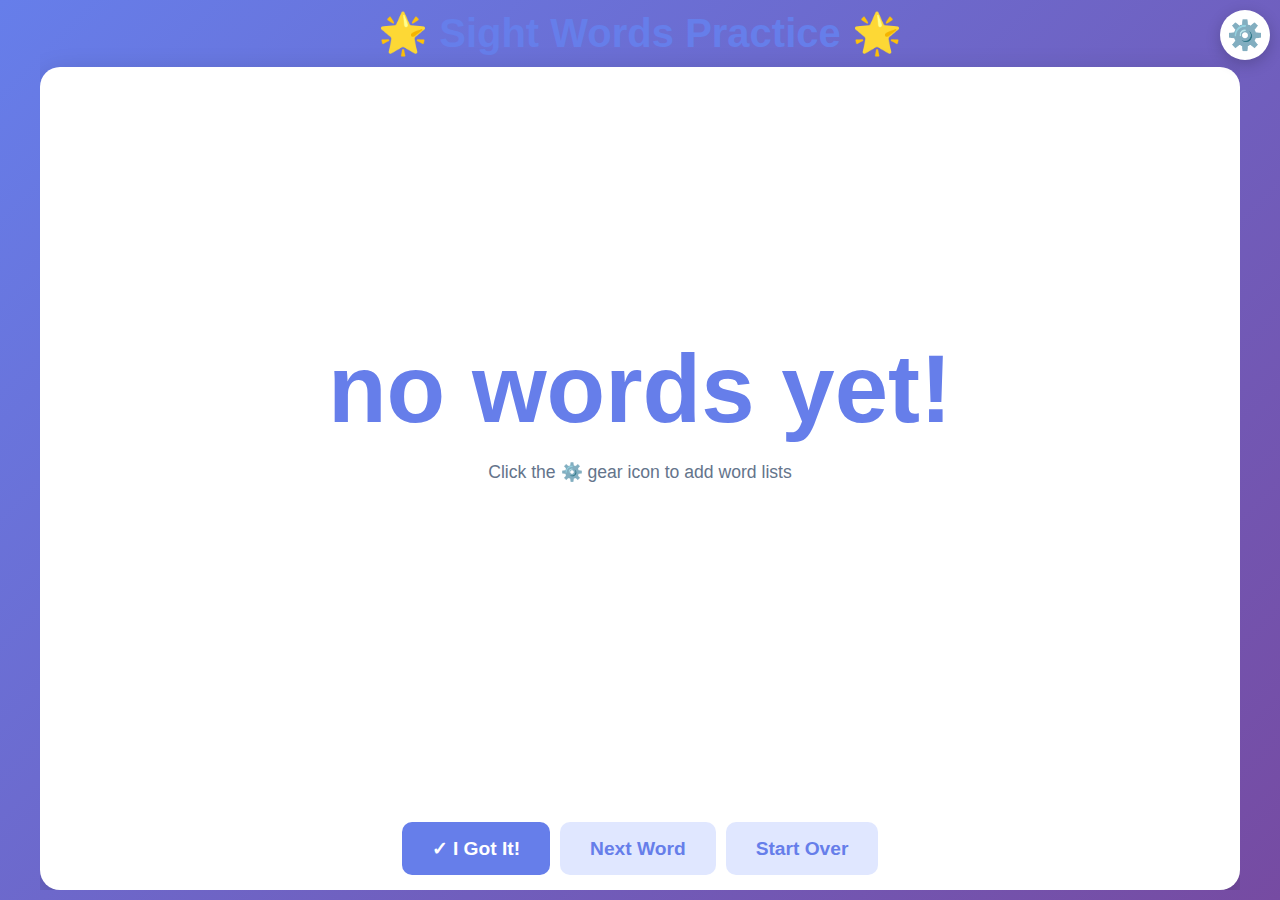
<file: index.html>
<!DOCTYPE html>
<html lang="en">
<head>
    <meta charset="UTF-8">
    <meta name="viewport" content="width=device-width, initial-scale=1.0">
    <title>Sight Words Practice</title>
    <link rel="stylesheet" href="styles.css">
</head>
<body>
<div class="container">
        <h1>🌟 Sight Words Practice 🌟</h1>

        <div class="settings-icon" onclick="openSettings()">⚙️</div>

        <div class="card">
            <!-- Practice Mode (Main View) -->
            <div class="practice-mode">
                <div class="progress" id="progress"></div>
                
                <div class="word-display">
                    <div class="current-word" id="currentWord">Ready!</div>
                    <div class="status-message" id="statusMessage">Click the speaker to hear the word</div>
                    <button class="speak-button" id="speakButton" onclick="speakWord()">🔊</button>
                    <div class="feedback" id="feedback"></div>
                    <div class="celebration" id="celebration"></div>
                </div>

                <div class="controls">
                    <button class="btn btn-primary" onclick="markCorrect()">✓ I Got It!</button>
                    <button class="btn btn-secondary" onclick="nextWord()">Next Word</button>
                    <button class="btn btn-secondary" onclick="resetPractice()">Start Over</button>
                </div>
            </div>
        </div>
    </div>

    <!-- Settings Panel -->
    <div class="settings-panel" id="settingsPanel">
        <div class="settings-content">
            <div class="close-settings" onclick="closeSettings()">✕</div>
            
            <h2 style="color: #667eea; margin-bottom: 15px;">Create a New Word List</h2>
            
            <label style="display: block; margin-bottom: 5px; color: #667eea; font-weight: bold;">List Name:</label>
            <input type="text" id="listName" placeholder="e.g., Week 1, Dolch Pre-Primer, etc." 
                   style="width: 100%; padding: 10px; font-size: 1.1em; border: 2px solid #e0e7ff; border-radius: 10px; margin-bottom: 15px;">
            
            <p class="help-text">Type words separated by commas, spaces, or on separate lines:</p>
            <textarea id="wordInput" placeholder="Example: the, and, is, you, it, was, for, on, are, as"></textarea>
            
            <div class="controls">
                <button class="btn btn-primary" onclick="saveNewList()">💾 Save as New List</button>
                <button class="btn btn-secondary" onclick="loadSampleWords()">📋 Sample Words</button>
                <button class="btn btn-secondary" onclick="testSpeech()">🔊 Test Speaker</button>
            </div>

            <div style="margin-top: 30px;">
                <h2 style="color: #667eea; margin-bottom: 15px;">📚 Your Word Lists</h2>
                <p class="help-text">Check the lists you want to include in practice mode:</p>
                <div id="wordLists"></div>
                
                <div style="margin-top: 20px; padding: 15px; background: #f0f4ff; border-radius: 10px;">
                    <h3 style="color: #667eea; margin-bottom: 10px;">📥 Import/Export</h3>
                    <div style="display: flex; gap: 10px; flex-wrap: wrap;">
                        <button class="btn btn-secondary" onclick="exportAllLists()">📤 Export All Lists</button>
                        <button class="btn btn-secondary" onclick="document.getElementById('importFile').click()">📥 Import Lists</button>
                    </div>
                    <input type="file" id="importFile" accept=".json" style="display: none;" onchange="importLists(event)">
                    <p class="help-text" style="margin-top: 10px;">Export saves all your lists to a file. Import loads previously saved lists.</p>
                </div>
            </div>
        </div>
    </div>

    <!-- Easter Egg Overlay -->
    <div class="easter-egg-overlay" id="easterEgg">
        <div class="easter-egg-content">
            <div class="easter-egg-message">🎉 10 IN A ROW! 🎉</div>
            <img src="[data-uri]" alt="You're awesome!" class="easter-egg-image" id="easterEggImage">
            <div style="font-size: 2em; margin-top: 20px;">You're a SUPERSTAR! ⭐</div>
            <button class="btn btn-primary" style="margin-top: 30px; font-size: 1.5em;" onclick="closeEasterEgg()">Keep Going!</button>
        </div>
    </div>
    <script src="app.js"></script>
</body>
</html>
</file>
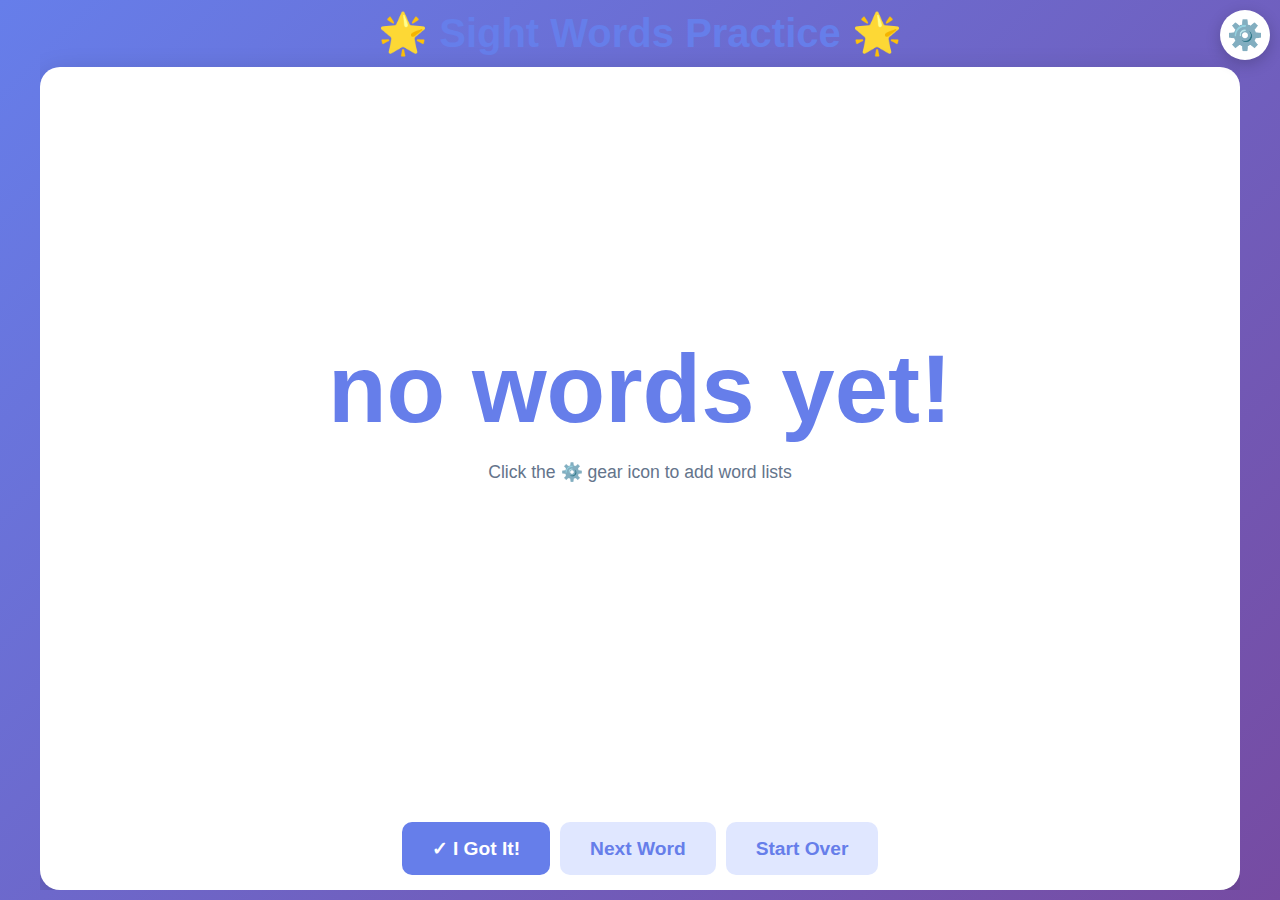
<file: sight-words-practice.html>
<!DOCTYPE html>
<html lang="en">
<head>
    <meta charset="UTF-8">
    <meta name="viewport" content="width=device-width, initial-scale=1.0">
    <title>Sight Words Practice</title>
    <style>
        * {
            margin: 0;
            padding: 0;
            box-sizing: border-box;
        }

        body {
            font-family: 'Comic Sans MS', 'Arial', sans-serif;
            background: linear-gradient(135deg, #667eea 0%, #764ba2 100%);
            min-height: 100vh;
            height: 100vh;
            padding: 10px;
            margin: 0;
            overflow: hidden;
            display: flex;
            flex-direction: column;
        }

        .container {
            max-width: 1200px;
            width: 100%;
            margin: 0 auto;
            position: relative;
            flex: 1;
            display: flex;
            flex-direction: column;
            overflow: hidden;
        }

        .settings-icon {
            position: fixed;
            top: 10px;
            right: 10px;
            width: clamp(40px, 8vw, 50px);
            height: clamp(40px, 8vw, 50px);
            background: white;
            border-radius: 50%;
            display: flex;
            align-items: center;
            justify-content: center;
            font-size: clamp(1.5em, 3vw, 1.8em);
            cursor: pointer;
            box-shadow: 0 4px 15px rgba(0,0,0,0.2);
            z-index: 1000;
            transition: all 0.3s;
        }

        .settings-icon:hover {
            transform: rotate(90deg) scale(1.1);
        }

        .settings-panel {
            display: none;
            position: fixed;
            top: 0;
            left: 0;
            right: 0;
            bottom: 0;
            background: rgba(0,0,0,0.5);
            z-index: 2000;
            overflow-y: auto;
            padding: 20px;
        }

        .settings-panel.active {
            display: block;
        }

        .settings-content {
            max-width: 800px;
            margin: 0 auto;
            background: white;
            border-radius: 20px;
            padding: 30px;
            position: relative;
        }

        .close-settings {
            position: absolute;
            top: 15px;
            right: 15px;
            font-size: 2em;
            cursor: pointer;
            width: 40px;
            height: 40px;
            display: flex;
            align-items: center;
            justify-content: center;
            border-radius: 50%;
            background: #e0e7ff;
            color: #667eea;
        }

        .close-settings:hover {
            background: #667eea;
            color: white;
        }

        .easter-egg-overlay {
            display: none;
            position: fixed;
            top: 0;
            left: 0;
            right: 0;
            bottom: 0;
            background: rgba(0,0,0,0.9);
            z-index: 3000;
            align-items: center;
            justify-content: center;
            animation: fadeIn 0.5s;
        }

        .easter-egg-overlay.active {
            display: flex;
        }

        @keyframes fadeIn {
            from { opacity: 0; }
            to { opacity: 1; }
        }

        .easter-egg-content {
            text-align: center;
            color: white;
        }

        .easter-egg-image {
            max-width: 90vw;
            max-height: 70vh;
            border-radius: 20px;
            box-shadow: 0 10px 50px rgba(0,0,0,0.5);
            margin-bottom: 20px;
        }

        .easter-egg-message {
            font-size: 3em;
            font-weight: bold;
            margin-bottom: 20px;
            animation: bounce 1s infinite;
        }

        @keyframes bounce {
            0%, 100% { transform: translateY(0); }
            50% { transform: translateY(-20px); }
        }

        .card {
            background: white;
            border-radius: 20px;
            padding: 15px;
            box-shadow: 0 10px 30px rgba(0,0,0,0.2);
            flex: 1;
            display: flex;
            flex-direction: column;
            overflow: hidden;
        }

        h1 {
            color: #667eea;
            text-align: center;
            margin-bottom: 10px;
            font-size: clamp(1.5em, 5vw, 2.5em);
            padding: 0;
        }

        .mode-selector {
            display: flex;
            gap: 15px;
            margin-bottom: 20px;
        }

        .mode-btn {
            flex: 1;
            padding: 15px;
            font-size: 1.2em;
            border: none;
            border-radius: 10px;
            cursor: pointer;
            background: #e0e7ff;
            color: #667eea;
            font-weight: bold;
            transition: all 0.3s;
        }

        .mode-btn:hover {
            transform: translateY(-2px);
            box-shadow: 0 5px 15px rgba(0,0,0,0.2);
        }

        .mode-btn.active {
            background: #667eea;
            color: white;
        }

        .setup-mode {
            display: none;
        }

        .practice-mode {
            display: flex;
            flex-direction: column;
            flex: 1;
            overflow: hidden;
        }

        textarea {
            width: 100%;
            height: 150px;
            padding: 15px;
            font-size: 1.1em;
            border: 2px solid #e0e7ff;
            border-radius: 10px;
            resize: vertical;
            font-family: inherit;
        }

        .word-list {
            margin: 20px 0;
        }

        .list-item {
            background: white;
            border: 2px solid #e0e7ff;
            border-radius: 10px;
            padding: 15px;
            margin: 10px 0;
            display: flex;
            align-items: center;
            gap: 15px;
        }

        .list-item.active {
            border-color: #667eea;
            background: #f0f4ff;
        }

        .list-checkbox {
            width: 30px;
            height: 30px;
            cursor: pointer;
        }

        .list-info {
            flex: 1;
        }

        .list-name {
            font-size: 1.2em;
            font-weight: bold;
            color: #667eea;
            margin-bottom: 5px;
        }

        .list-count {
            color: #64748b;
            font-size: 0.9em;
        }

        .list-actions {
            display: flex;
            gap: 5px;
        }

        .small-btn {
            padding: 8px 12px;
            font-size: 0.9em;
            border: none;
            border-radius: 5px;
            cursor: pointer;
            background: #e0e7ff;
            color: #667eea;
            font-weight: bold;
        }

        .small-btn:hover {
            background: #667eea;
            color: white;
        }

        .word-tag {
            display: inline-block;
            background: #e0e7ff;
            color: #667eea;
            padding: 8px 15px;
            margin: 5px;
            border-radius: 20px;
            font-size: 1.1em;
        }

        .word-display {
            text-align: center;
            flex: 1;
            display: flex;
            flex-direction: column;
            justify-content: center;
            padding: 10px;
            min-height: 0;
        }

        .current-word {
            font-size: clamp(3em, 12vw, 6em);
            font-weight: bold;
            color: #667eea;
            margin-bottom: 15px;
            text-transform: lowercase;
            line-height: 1;
        }

        .speak-button {
            width: clamp(80px, 15vw, 120px);
            height: clamp(80px, 15vw, 120px);
            border-radius: 50%;
            border: none;
            background: #667eea;
            color: white;
            font-size: clamp(2em, 5vw, 3em);
            cursor: pointer;
            margin: 10px auto;
            display: block;
            transition: all 0.3s;
            box-shadow: 0 5px 20px rgba(102, 126, 234, 0.4);
            flex-shrink: 0;
        }

        .speak-button:hover {
            transform: scale(1.1);
            box-shadow: 0 8px 30px rgba(102, 126, 234, 0.6);
        }

        .speak-button.speaking {
            background: #10b981;
            animation: pulse 1.5s infinite;
        }

        @keyframes pulse {
            0%, 100% { transform: scale(1); }
            50% { transform: scale(1.05); }
        }

        .feedback {
            text-align: center;
            font-size: clamp(1.2em, 3vw, 2em);
            font-weight: bold;
            margin: 10px 0;
            min-height: 30px;
        }

        .feedback.correct {
            color: #10b981;
        }

        .feedback.incorrect {
            color: #ef4444;
        }

        .controls {
            display: flex;
            justify-content: center;
            gap: 10px;
            margin-top: 10px;
            flex-shrink: 0;
            flex-wrap: wrap;
        }

        .btn {
            padding: clamp(10px, 2vw, 15px) clamp(15px, 3vw, 30px);
            font-size: clamp(0.9em, 2vw, 1.2em);
            border: none;
            border-radius: 10px;
            cursor: pointer;
            font-weight: bold;
            transition: all 0.3s;
        }

        .btn-primary {
            background: #667eea;
            color: white;
        }

        .btn-secondary {
            background: #e0e7ff;
            color: #667eea;
        }

        .btn:hover {
            transform: translateY(-2px);
            box-shadow: 0 5px 15px rgba(0,0,0,0.2);
        }

        .progress {
            text-align: center;
            font-size: clamp(1em, 2.5vw, 1.3em);
            color: #667eea;
            margin-bottom: 10px;
            font-weight: bold;
            flex-shrink: 0;
        }

        .status-message {
            text-align: center;
            color: #64748b;
            font-size: clamp(0.9em, 2vw, 1.1em);
            margin: 10px 0;
        }

        .help-text {
            color: #64748b;
            font-size: 0.9em;
            margin-top: 10px;
        }

        .celebration {
            text-align: center;
            font-size: clamp(2em, 6vw, 4em);
            margin: 10px 0;
        }
    </style>
</head>
<body>
    <div class="container">
        <h1>🌟 Sight Words Practice 🌟</h1>

        <div class="settings-icon" onclick="openSettings()">⚙️</div>

        <div class="card">
            <!-- Practice Mode (Main View) -->
            <div class="practice-mode">
                <div class="progress" id="progress"></div>
                
                <div class="word-display">
                    <div class="current-word" id="currentWord">Ready!</div>
                    <div class="status-message" id="statusMessage">Click the speaker to hear the word</div>
                    <button class="speak-button" id="speakButton" onclick="speakWord()">🔊</button>
                    <div class="feedback" id="feedback"></div>
                    <div class="celebration" id="celebration"></div>
                </div>

                <div class="controls">
                    <button class="btn btn-primary" onclick="markCorrect()">✓ I Got It!</button>
                    <button class="btn btn-secondary" onclick="nextWord()">Next Word</button>
                    <button class="btn btn-secondary" onclick="resetPractice()">Start Over</button>
                </div>
            </div>
        </div>
    </div>

    <!-- Settings Panel -->
    <div class="settings-panel" id="settingsPanel">
        <div class="settings-content">
            <div class="close-settings" onclick="closeSettings()">✕</div>
            
            <h2 style="color: #667eea; margin-bottom: 15px;">Create a New Word List</h2>
            
            <label style="display: block; margin-bottom: 5px; color: #667eea; font-weight: bold;">List Name:</label>
            <input type="text" id="listName" placeholder="e.g., Week 1, Dolch Pre-Primer, etc." 
                   style="width: 100%; padding: 10px; font-size: 1.1em; border: 2px solid #e0e7ff; border-radius: 10px; margin-bottom: 15px;">
            
            <p class="help-text">Type words separated by commas, spaces, or on separate lines:</p>
            <textarea id="wordInput" placeholder="Example: the, and, is, you, it, was, for, on, are, as"></textarea>
            
            <div class="controls">
                <button class="btn btn-primary" onclick="saveNewList()">💾 Save as New List</button>
                <button class="btn btn-secondary" onclick="loadSampleWords()">📋 Sample Words</button>
                <button class="btn btn-secondary" onclick="testSpeech()">🔊 Test Speaker</button>
            </div>

            <div style="margin-top: 30px;">
                <h2 style="color: #667eea; margin-bottom: 15px;">📚 Your Word Lists</h2>
                <p class="help-text">Check the lists you want to include in practice mode:</p>
                <div id="wordLists"></div>
                
                <div style="margin-top: 20px; padding: 15px; background: #f0f4ff; border-radius: 10px;">
                    <h3 style="color: #667eea; margin-bottom: 10px;">📥 Import/Export</h3>
                    <div style="display: flex; gap: 10px; flex-wrap: wrap;">
                        <button class="btn btn-secondary" onclick="exportAllLists()">📤 Export All Lists</button>
                        <button class="btn btn-secondary" onclick="document.getElementById('importFile').click()">📥 Import Lists</button>
                    </div>
                    <input type="file" id="importFile" accept=".json" style="display: none;" onchange="importLists(event)">
                    <p class="help-text" style="margin-top: 10px;">Export saves all your lists to a file. Import loads previously saved lists.</p>
                </div>
            </div>
        </div>
    </div>

    <!-- Easter Egg Overlay -->
    <div class="easter-egg-overlay" id="easterEgg">
        <div class="easter-egg-content">
            <div class="easter-egg-message">🎉 10 IN A ROW! 🎉</div>
            <img src="[data-uri]" alt="You're awesome!" class="easter-egg-image" id="easterEggImage">
            <div style="font-size: 2em; margin-top: 20px;">You're a SUPERSTAR! ⭐</div>
            <button class="btn btn-primary" style="margin-top: 30px; font-size: 1.5em;" onclick="closeEasterEgg()">Keep Going!</button>
        </div>
    </div>

    <script>
        let wordLists = {}; // Object to store multiple lists: {listId: {name, words, enabled}}
        let currentWordIndex = 0;
        let correctCount = 0;
        let correctStreak = 0; // Track consecutive correct answers
        let easterEggShown = false; // Track if we've shown it this session
        let activeWords = []; // Combined words from enabled lists
        let speechSynthesis = window.speechSynthesis;
        let isSpeaking = false;

        function openSettings() {
            document.getElementById('settingsPanel').classList.add('active');
            displayWordLists();
        }

        function closeSettings() {
            document.getElementById('settingsPanel').classList.remove('active');
            // Refresh practice mode with any changes
            prepareActiveWords();
            if (activeWords.length > 0 && currentWordIndex === 0) {
                startPractice();
            }
        }

        function closeEasterEgg() {
            document.getElementById('easterEgg').classList.remove('active');
            // Continue with next word
            currentWordIndex++;
            showCurrentWord();
        }

        function testSpeech() {
            if (!('speechSynthesis' in window)) {
                alert('❌ Text-to-speech is NOT supported in this browser.\n\nPlease try:\n- Chrome browser\n- Safari browser\n- Firefox browser');
                return;
            }

            alert('✓ Text-to-speech is supported!\n\nYou should hear the word "hello" now.\n\nMake sure your device volume is turned up!');
            
            speechSynthesis.cancel();
            
            setTimeout(() => {
                const utterance = new SpeechSynthesisUtterance('hello');
                utterance.rate = 0.7;
                utterance.pitch = 1.2;
                utterance.volume = 1.0;
                utterance.lang = 'en-US';
                
                utterance.onerror = function(event) {
                    alert('❌ Speech error: ' + event.error + '\n\nTry:\n1. Check device volume\n2. Close and reopen the page\n3. Try a different browser');
                };
                
                speechSynthesis.speak(utterance);
            }, 100);
        }

        function switchMode(mode) {
            document.querySelectorAll('.mode-btn').forEach(btn => btn.classList.remove('active'));
            document.querySelector('.setup-mode').classList.remove('active');
            document.querySelector('.practice-mode').classList.remove('active');

            if (mode === 'setup') {
                document.querySelectorAll('.mode-btn')[0].classList.add('active');
                document.querySelector('.setup-mode').classList.add('active');
                displayWordLists();
            } else {
                document.querySelectorAll('.mode-btn')[1].classList.add('active');
                document.querySelector('.practice-mode').classList.add('active');
                prepareActiveWords();
                if (activeWords.length > 0) {
                    startPractice();
                } else {
                    document.getElementById('currentWord').textContent = 'No Words!';
                    document.getElementById('statusMessage').textContent = 'Please add and enable word lists in Setup mode';
                }
            }
        }

        function saveNewList() {
            const listName = document.getElementById('listName').value.trim();
            const input = document.getElementById('wordInput').value;
            
            if (!listName) {
                alert('Please enter a name for this list!');
                return;
            }

            const words = input
                .split(/[\n,\s]+/)
                .map(word => word.trim().toLowerCase())
                .filter(word => word.length > 0);

            if (words.length === 0) {
                alert('Please enter at least one word!');
                return;
            }

            const listId = Date.now().toString();
            wordLists[listId] = {
                name: listName,
                words: words,
                enabled: true
            };

            saveToStorage();
            displayWordLists();
            
            // Clear inputs
            document.getElementById('listName').value = '';
            document.getElementById('wordInput').value = '';
            
            alert(`✓ Created list "${listName}" with ${words.length} words!`);
        }

        function displayWordLists() {
            const container = document.getElementById('wordLists');
            
            if (Object.keys(wordLists).length === 0) {
                container.innerHTML = '<p style="color: #64748b; text-align: center; padding: 20px;">No lists yet. Create your first list above!</p>';
                return;
            }

            container.innerHTML = '';
            
            for (const [listId, list] of Object.entries(wordLists)) {
                const listDiv = document.createElement('div');
                listDiv.className = 'list-item' + (list.enabled ? ' active' : '');
                
                listDiv.innerHTML = `
                    <input type="checkbox" class="list-checkbox" ${list.enabled ? 'checked' : ''} 
                           onchange="toggleList('${listId}')">
                    <div class="list-info">
                        <div class="list-name">${list.name}</div>
                        <div class="list-count">${list.words.length} words</div>
                    </div>
                    <div class="list-actions">
                        <button class="small-btn" onclick="viewList('${listId}')">👁️ View</button>
                        <button class="small-btn" onclick="editList('${listId}')">✏️ Edit</button>
                        <button class="small-btn" onclick="deleteList('${listId}')">🗑️</button>
                    </div>
                `;
                
                container.appendChild(listDiv);
            }
        }

        function toggleList(listId) {
            wordLists[listId].enabled = !wordLists[listId].enabled;
            saveToStorage();
            displayWordLists();
        }

        function viewList(listId) {
            const list = wordLists[listId];
            alert(`📚 ${list.name}\n\n${list.words.join(', ')}`);
        }

        function editList(listId) {
            const list = wordLists[listId];
            document.getElementById('listName').value = list.name;
            document.getElementById('wordInput').value = list.words.join(', ');
            
            if (confirm(`Load "${list.name}" for editing?\n\nClick OK to edit, then save as a new list or update the name.`)) {
                // Optionally delete the old list
                if (confirm('Delete the original list after loading?')) {
                    delete wordLists[listId];
                    saveToStorage();
                    displayWordLists();
                }
            }
        }

        function deleteList(listId) {
            const list = wordLists[listId];
            if (confirm(`Delete "${list.name}"?\n\nThis cannot be undone!`)) {
                delete wordLists[listId];
                saveToStorage();
                displayWordLists();
                alert('✓ List deleted!');
            }
        }

        function loadSampleWords() {
            const sampleWords = "the, and, a, to, said, in, he, I, of, it, was, you, they, on, she, is, for, at, his, but, that, with, all, we, can, are, up, had, my, her, what, there, out, this, have, went, be, like, some, so, not, then, were, go, little, as, no, make, down, way, could, did, one, two";
            document.getElementById('wordInput').value = sampleWords;
            document.getElementById('listName').value = 'Sample - Common Sight Words';
        }

        function prepareActiveWords() {
            activeWords = [];
            for (const list of Object.values(wordLists)) {
                if (list.enabled) {
                    activeWords.push(...list.words);
                }
            }
            // Remove duplicates
            activeWords = [...new Set(activeWords)];
        }

        function startPractice() {
            currentWordIndex = 0;
            correctCount = 0;
            correctStreak = 0;
            easterEggShown = false;
            shuffleWords();
            showCurrentWord();
        }

        function shuffleWords() {
            for (let i = activeWords.length - 1; i > 0; i--) {
                const j = Math.floor(Math.random() * (i + 1));
                [activeWords[i], activeWords[j]] = [activeWords[j], activeWords[i]];
            }
        }

        function showCurrentWord() {
            if (currentWordIndex >= activeWords.length) {
                showCompletion();
                return;
            }

            document.getElementById('currentWord').textContent = activeWords[currentWordIndex];
            document.getElementById('feedback').textContent = '';
            document.getElementById('celebration').textContent = '';
            document.getElementById('statusMessage').textContent = 'Click the speaker to hear the word!';
            document.getElementById('speakButton').style.display = 'block';
            updateProgress();
        }

        function updateProgress() {
            const progress = document.getElementById('progress');
            const enabledCount = Object.values(wordLists).filter(l => l.enabled).length;
            progress.textContent = `Word ${currentWordIndex + 1} of ${activeWords.length} • Correct: ${correctCount} • Lists: ${enabledCount}`;
        }

        function speakWord() {
            // Check if speech synthesis is available
            if (!('speechSynthesis' in window)) {
                alert('Text-to-speech is not supported in this browser. Please try Chrome or Safari.');
                return;
            }

            if (isSpeaking) {
                speechSynthesis.cancel();
                isSpeaking = false;
                document.getElementById('speakButton').classList.remove('speaking');
                return;
            }

            const currentWord = activeWords[currentWordIndex];
            
            // Cancel any ongoing speech
            speechSynthesis.cancel();
            
            // Small delay to ensure cancellation completes
            setTimeout(() => {
                const utterance = new SpeechSynthesisUtterance(currentWord);
                
                // Configure speech settings for clearer pronunciation
                utterance.rate = 0.7; // Slower for clarity
                utterance.pitch = 1.2; // Higher pitch for child-friendly voice
                utterance.volume = 1.0;
                utterance.lang = 'en-US';
                
                const speakButton = document.getElementById('speakButton');
                speakButton.classList.add('speaking');
                isSpeaking = true;

                utterance.onstart = function() {
                    console.log('Speech started');
                };

                utterance.onend = function() {
                    console.log('Speech ended');
                    speakButton.classList.remove('speaking');
                    isSpeaking = false;
                };

                utterance.onerror = function(event) {
                    console.error('Speech error:', event);
                    speakButton.classList.remove('speaking');
                    isSpeaking = false;
                    alert('Could not speak the word. Please check your device volume and try again.');
                };

                try {
                    speechSynthesis.speak(utterance);
                    console.log('Speaking:', currentWord);
                } catch (error) {
                    console.error('Error calling speak:', error);
                    speakButton.classList.remove('speaking');
                    isSpeaking = false;
                    alert('Error with text-to-speech: ' + error.message);
                }
            }, 100);
        }

        function markCorrect() {
            const feedback = document.getElementById('feedback');
            const celebration = document.getElementById('celebration');
            
            feedback.textContent = '✓ Great job!';
            feedback.className = 'feedback correct';
            celebration.textContent = '🌟';
            correctCount++;
            correctStreak++;

            // Check for Easter egg trigger
            if (correctStreak === 10 && !easterEggShown) {
                easterEggShown = true;
                setTimeout(() => {
                    document.getElementById('easterEgg').classList.add('active');
                }, 1500);
                // Don't advance to next word automatically - let them enjoy the moment
                return;
            }
            
            setTimeout(() => {
                currentWordIndex++;
                showCurrentWord();
            }, 1500);
        }

        function nextWord() {
            correctStreak = 0; // Reset streak if they skip
            currentWordIndex++;
            showCurrentWord();
        }

        function resetPractice() {
            startPractice();
        }

        function showCompletion() {
            const percentage = Math.round((correctCount / activeWords.length) * 100);
            document.getElementById('currentWord').textContent = 'All Done!';
            document.getElementById('statusMessage').textContent = '';
            document.getElementById('feedback').textContent = `You got ${correctCount} out of ${activeWords.length} correct! (${percentage}%)`;
            document.getElementById('feedback').className = 'feedback correct';
            document.getElementById('celebration').textContent = '🎉🎊🌟';
            document.getElementById('speakButton').style.display = 'none';
        }

        function saveToStorage() {
            localStorage.setItem('sightWordLists', JSON.stringify(wordLists));
        }

        function loadFromStorage() {
            const saved = localStorage.getItem('sightWordLists');
            if (saved) {
                wordLists = JSON.parse(saved);
                displayWordLists();
            }
        }

        function exportAllLists() {
            if (Object.keys(wordLists).length === 0) {
                alert('No lists to export!');
                return;
            }

            const data = JSON.stringify(wordLists, null, 2);
            const blob = new Blob([data], { type: 'application/json' });
            const url = URL.createObjectURL(blob);
            const a = document.createElement('a');
            a.href = url;
            a.download = 'sight-words-all-lists.json';
            document.body.appendChild(a);
            a.click();
            document.body.removeChild(a);
            URL.revokeObjectURL(url);
            
            alert('✓ All lists exported!\n\nSaved as: sight-words-all-lists.json');
        }

        function importLists(event) {
            const file = event.target.files[0];
            if (!file) return;

            const reader = new FileReader();
            reader.onload = function(e) {
                try {
                    const imported = JSON.parse(e.target.result);
                    
                    if (confirm(`Import ${Object.keys(imported).length} lists?\n\nThis will ADD to your existing lists.`)) {
                        wordLists = { ...wordLists, ...imported };
                        saveToStorage();
                        displayWordLists();
                        alert('✓ Lists imported successfully!');
                    }
                } catch (error) {
                    alert('❌ Error importing file. Make sure it\'s a valid sight words list file.');
                }
            };
            reader.readAsText(file);
            
            // Reset file input
            event.target.value = '';
        }

        // Load saved lists on startup and start practice if lists exist
        window.onload = function() {
            loadFromStorage();
            prepareActiveWords();
            if (activeWords.length > 0) {
                startPractice();
            } else {
                document.getElementById('currentWord').textContent = 'No Words Yet!';
                document.getElementById('statusMessage').textContent = 'Click the ⚙️ gear icon to add word lists';
                document.getElementById('speakButton').style.display = 'none';
            }
        };
    </script>
</body>
</html>
</file>
<file: styles.css>
* {
            margin: 0;
            padding: 0;
            box-sizing: border-box;
        }

        body {
            font-family: 'Comic Sans MS', 'Arial', sans-serif;
            background: linear-gradient(135deg, #667eea 0%, #764ba2 100%);
            min-height: 100vh;
            height: 100vh;
            padding: 10px;
            margin: 0;
            overflow: hidden;
            display: flex;
            flex-direction: column;
        }

        .container {
            max-width: 1200px;
            width: 100%;
            margin: 0 auto;
            position: relative;
            flex: 1;
            display: flex;
            flex-direction: column;
            overflow: hidden;
        }

        .settings-icon {
            position: fixed;
            top: 10px;
            right: 10px;
            width: clamp(40px, 8vw, 50px);
            height: clamp(40px, 8vw, 50px);
            background: white;
            border-radius: 50%;
            display: flex;
            align-items: center;
            justify-content: center;
            font-size: clamp(1.5em, 3vw, 1.8em);
            cursor: pointer;
            box-shadow: 0 4px 15px rgba(0,0,0,0.2);
            z-index: 1000;
            transition: all 0.3s;
        }

        .settings-icon:hover {
            transform: rotate(90deg) scale(1.1);
        }

        .settings-panel {
            display: none;
            position: fixed;
            top: 0;
            left: 0;
            right: 0;
            bottom: 0;
            background: rgba(0,0,0,0.5);
            z-index: 2000;
            overflow-y: auto;
            padding: 20px;
        }

        .settings-panel.active {
            display: block;
        }

        .settings-content {
            max-width: 800px;
            margin: 0 auto;
            background: white;
            border-radius: 20px;
            padding: 30px;
            position: relative;
        }

        .close-settings {
            position: absolute;
            top: 15px;
            right: 15px;
            font-size: 2em;
            cursor: pointer;
            width: 40px;
            height: 40px;
            display: flex;
            align-items: center;
            justify-content: center;
            border-radius: 50%;
            background: #e0e7ff;
            color: #667eea;
        }

        .close-settings:hover {
            background: #667eea;
            color: white;
        }

        .easter-egg-overlay {
            display: none;
            position: fixed;
            top: 0;
            left: 0;
            right: 0;
            bottom: 0;
            background: rgba(0,0,0,0.9);
            z-index: 3000;
            align-items: center;
            justify-content: center;
            animation: fadeIn 0.5s;
        }

        .easter-egg-overlay.active {
            display: flex;
        }

        @keyframes fadeIn {
            from { opacity: 0; }
            to { opacity: 1; }
        }

        .easter-egg-content {
            text-align: center;
            color: white;
        }

        .easter-egg-image {
            max-width: 90vw;
            max-height: 70vh;
            border-radius: 20px;
            box-shadow: 0 10px 50px rgba(0,0,0,0.5);
            margin-bottom: 20px;
        }

        .easter-egg-message {
            font-size: 3em;
            font-weight: bold;
            margin-bottom: 20px;
            animation: bounce 1s infinite;
        }

        @keyframes bounce {
            0%, 100% { transform: translateY(0); }
            50% { transform: translateY(-20px); }
        }

        .card {
            background: white;
            border-radius: 20px;
            padding: 15px;
            box-shadow: 0 10px 30px rgba(0,0,0,0.2);
            flex: 1;
            display: flex;
            flex-direction: column;
            overflow: hidden;
        }

        h1 {
            color: #667eea;
            text-align: center;
            margin-bottom: 10px;
            font-size: clamp(1.5em, 5vw, 2.5em);
            padding: 0;
        }

        .mode-selector {
            display: flex;
            gap: 15px;
            margin-bottom: 20px;
        }

        .mode-btn {
            flex: 1;
            padding: 15px;
            font-size: 1.2em;
            border: none;
            border-radius: 10px;
            cursor: pointer;
            background: #e0e7ff;
            color: #667eea;
            font-weight: bold;
            transition: all 0.3s;
        }

        .mode-btn:hover {
            transform: translateY(-2px);
            box-shadow: 0 5px 15px rgba(0,0,0,0.2);
        }

        .mode-btn.active {
            background: #667eea;
            color: white;
        }

        .setup-mode {
            display: none;
        }

        .practice-mode {
            display: flex;
            flex-direction: column;
            flex: 1;
            overflow: hidden;
        }

        textarea {
            width: 100%;
            height: 150px;
            padding: 15px;
            font-size: 1.1em;
            border: 2px solid #e0e7ff;
            border-radius: 10px;
            resize: vertical;
            font-family: inherit;
        }

        .word-list {
            margin: 20px 0;
        }

        .list-item {
            background: white;
            border: 2px solid #e0e7ff;
            border-radius: 10px;
            padding: 15px;
            margin: 10px 0;
            display: flex;
            align-items: center;
            gap: 15px;
        }

        .list-item.active {
            border-color: #667eea;
            background: #f0f4ff;
        }

        .list-checkbox {
            width: 30px;
            height: 30px;
            cursor: pointer;
        }

        .list-info {
            flex: 1;
        }

        .list-name {
            font-size: 1.2em;
            font-weight: bold;
            color: #667eea;
            margin-bottom: 5px;
        }

        .list-count {
            color: #64748b;
            font-size: 0.9em;
        }

        .list-actions {
            display: flex;
            gap: 5px;
        }

        .small-btn {
            padding: 8px 12px;
            font-size: 0.9em;
            border: none;
            border-radius: 5px;
            cursor: pointer;
            background: #e0e7ff;
            color: #667eea;
            font-weight: bold;
        }

        .small-btn:hover {
            background: #667eea;
            color: white;
        }

        .word-tag {
            display: inline-block;
            background: #e0e7ff;
            color: #667eea;
            padding: 8px 15px;
            margin: 5px;
            border-radius: 20px;
            font-size: 1.1em;
        }

        .word-display {
            text-align: center;
            flex: 1;
            display: flex;
            flex-direction: column;
            justify-content: center;
            padding: 10px;
            min-height: 0;
        }

        .current-word {
            font-size: clamp(3em, 12vw, 6em);
            font-weight: bold;
            color: #667eea;
            margin-bottom: 15px;
            text-transform: lowercase;
            line-height: 1;
        }

        .speak-button {
            width: clamp(80px, 15vw, 120px);
            height: clamp(80px, 15vw, 120px);
            border-radius: 50%;
            border: none;
            background: #667eea;
            color: white;
            font-size: clamp(2em, 5vw, 3em);
            cursor: pointer;
            margin: 10px auto;
            display: block;
            transition: all 0.3s;
            box-shadow: 0 5px 20px rgba(102, 126, 234, 0.4);
            flex-shrink: 0;
        }

        .speak-button:hover {
            transform: scale(1.1);
            box-shadow: 0 8px 30px rgba(102, 126, 234, 0.6);
        }

        .speak-button.speaking {
            background: #10b981;
            animation: pulse 1.5s infinite;
        }

        @keyframes pulse {
            0%, 100% { transform: scale(1); }
            50% { transform: scale(1.05); }
        }

        .feedback {
            text-align: center;
            font-size: clamp(1.2em, 3vw, 2em);
            font-weight: bold;
            margin: 10px 0;
            min-height: 30px;
        }

        .feedback.correct {
            color: #10b981;
        }

        .feedback.incorrect {
            color: #ef4444;
        }

        .controls {
            display: flex;
            justify-content: center;
            gap: 10px;
            margin-top: 10px;
            flex-shrink: 0;
            flex-wrap: wrap;
        }

        .btn {
            padding: clamp(10px, 2vw, 15px) clamp(15px, 3vw, 30px);
            font-size: clamp(0.9em, 2vw, 1.2em);
            border: none;
            border-radius: 10px;
            cursor: pointer;
            font-weight: bold;
            transition: all 0.3s;
        }

        .btn-primary {
            background: #667eea;
            color: white;
        }

        .btn-secondary {
            background: #e0e7ff;
            color: #667eea;
        }

        .btn:hover {
            transform: translateY(-2px);
            box-shadow: 0 5px 15px rgba(0,0,0,0.2);
        }

        .progress {
            text-align: center;
            font-size: clamp(1em, 2.5vw, 1.3em);
            color: #667eea;
            margin-bottom: 10px;
            font-weight: bold;
            flex-shrink: 0;
        }

        .status-message {
            text-align: center;
            color: #64748b;
            font-size: clamp(0.9em, 2vw, 1.1em);
            margin: 10px 0;
        }

        .help-text {
            color: #64748b;
            font-size: 0.9em;
            margin-top: 10px;
        }

        .celebration {
            text-align: center;
            font-size: clamp(2em, 6vw, 4em);
            margin: 10px 0;
        }
</file>
